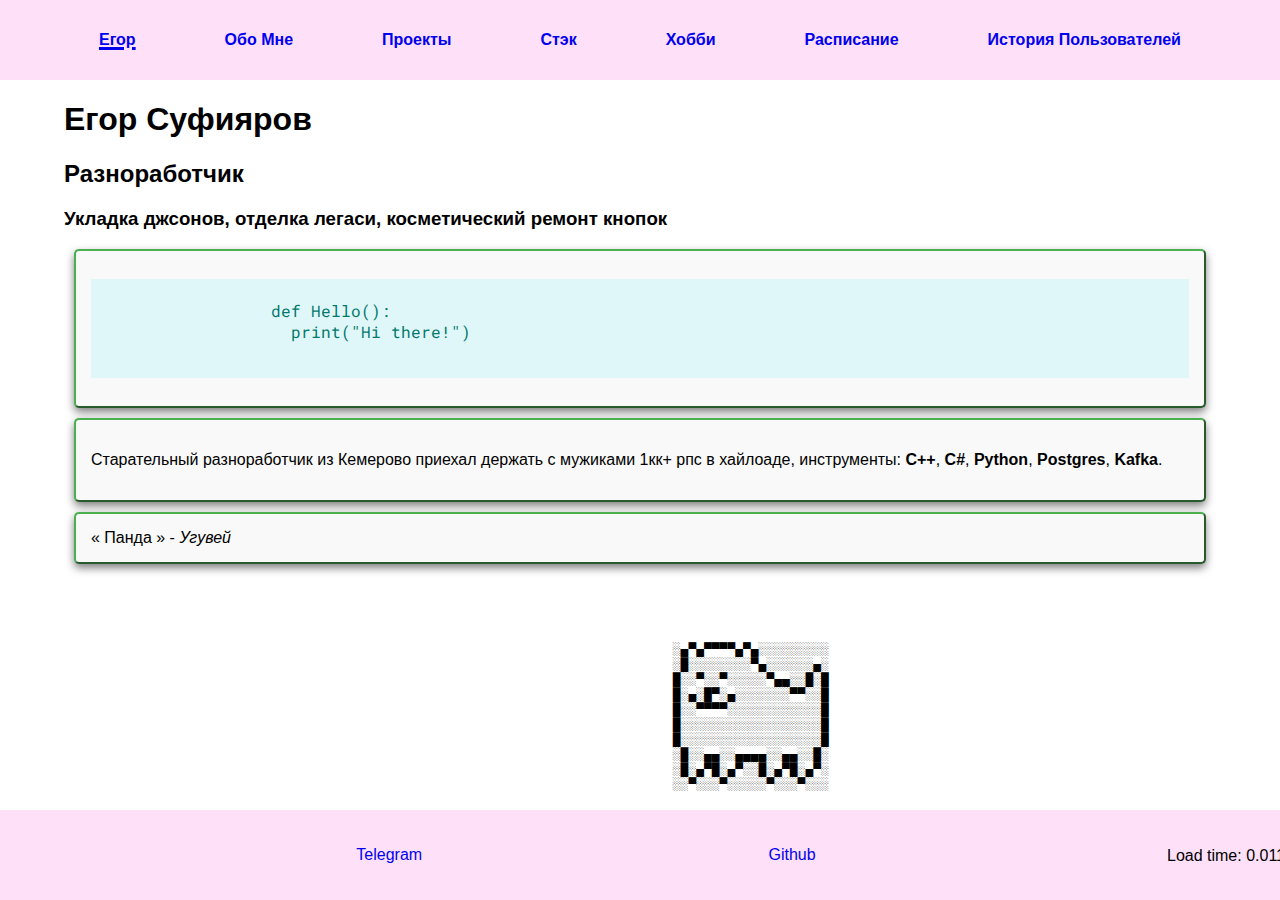
<file: index.html>
<!DOCTYPE html>
<html lang="ru">
  <head>
    <meta charset="UTF-8" />
    <meta name="keywords" content="software,cv,github,index" />
    <meta
      name="description"
      content="cv site with my projects"
    />
    <title>egorsufiyarov| index</title>
    <link rel="stylesheet" href="css/common.css" />
    <link rel="stylesheet" href="css/index.css" />
    <link href="https://fonts.googleapis.com/css2?family=Roboto+Mono:wght@400&display=swap" rel="stylesheet">
    <script src="js/pageLoadTime.js"></script>
  </head>

  <body>
    <header class="header">
      <nav class="header__navigation">
        <a 
        class="header__navigation-logo header__navigation-item header__item-onmouseover"
        href="index.html"
        >Егор</a>

        <a class="header__navigation-about header__navigation-item header__item-onmouseover" href="about.html">Обо мне</a>
        <a class="header__navigation-projects header__navigation-item header__item-onmouseover" href="projects.html">Проекты</a>
        <a class="header__navigation-technologies header__navigation-item header__item-onmouseover" href="technologies.html">Стэк</a>
        <a class="header__navigation-hobbies header__navigation-item header__item-onmouseover" href="hobbies.html">Хобби</a>
        <a class="header__navigation-schedule header__navigation-item header__item-onmouseover" href="schedule.html">Расписание</a>
        <a class="header__navigation-contacts header__navigation-item header__item-onmouseover" href="view_history.html">История пользователей</a>
      </nav>
    </header>

    <main class="main">
      <div class="main__geninfo">
        <h1 class="main__geninfo-item">Егор Суфияров</h1>
        <h2 class="main__geninfo-item">Разноработчик</h2>
        <h3 class="main__geninfo-item">Укладка джсонов, отделка легаси, косметический ремонт кнопок</h3>
      </div>
        <div class="main__section-ascii">
          <pre>
            ░▄▀▄▀▀▀▀▄▀▄░░░░░░░░░
            ░█░░░░░░░░▀▄░░░░░░▄░
            █░░▀░░▀░░░░░▀▄▄░░█░█
            █░▄░█▀░▄░░░░░░░▀▀░░█
            █░░▀▀▀▀░░░░░░░░░░░░█
            █░░░░░░░░░░░░░░░░░░█
            █░░░░░░░░░░░░░░░░░░█
            ░█░░▄▄░░▄▄▄▄░░▄▄░░█░
            ░█░▄▀█░▄▀░░█░▄▀█░▄▀░
            ░░▀░░░▀░░░░░▀░░░▀░░░
          </pre>
        </div>

      <section class="main__section">
        <div class="main__section-item main__section-code">
          <pre>
              <code>
                  def Hello():
                    print("Hi there!")
              </code>
          </pre>
        </div>
      </section>

      <section class="main__section">
        <div class="main__section-content">
          <p>
            Старательный разноработчик из Кемерово
            приехал держать с мужиками 1кк+ рпс
            в хайлоаде, инструменты:
            <b>C++</b>, <b>C#</b>, <b>Python</b>, <b>Postgres</b>, <b>Kafka</b>.
          </p>
        </div>
      </section>

      <section class="main__section">
        <div class="main__section-quote">
        <q>
            Панда
        </q>
        - <cite>Угувей</cite>
        </div>
      </section>
    </main>

    <footer class="footer">
      <nav class="footer__navigation">
        <a class="footer__navigation-telegram footer__navigation-item footer__item-onmouseover" href="https://t.me/sufiyarovegor">telegram</a>
        <a class="footer__navigation-github footer__navigation-item footer__item-onmouseover" href="https://github.com/krbyhome">github</a>
      </nav>

      <div class="footer__time" id="page-load-time"></div>
    </footer>
  </body>
</html>
</file>
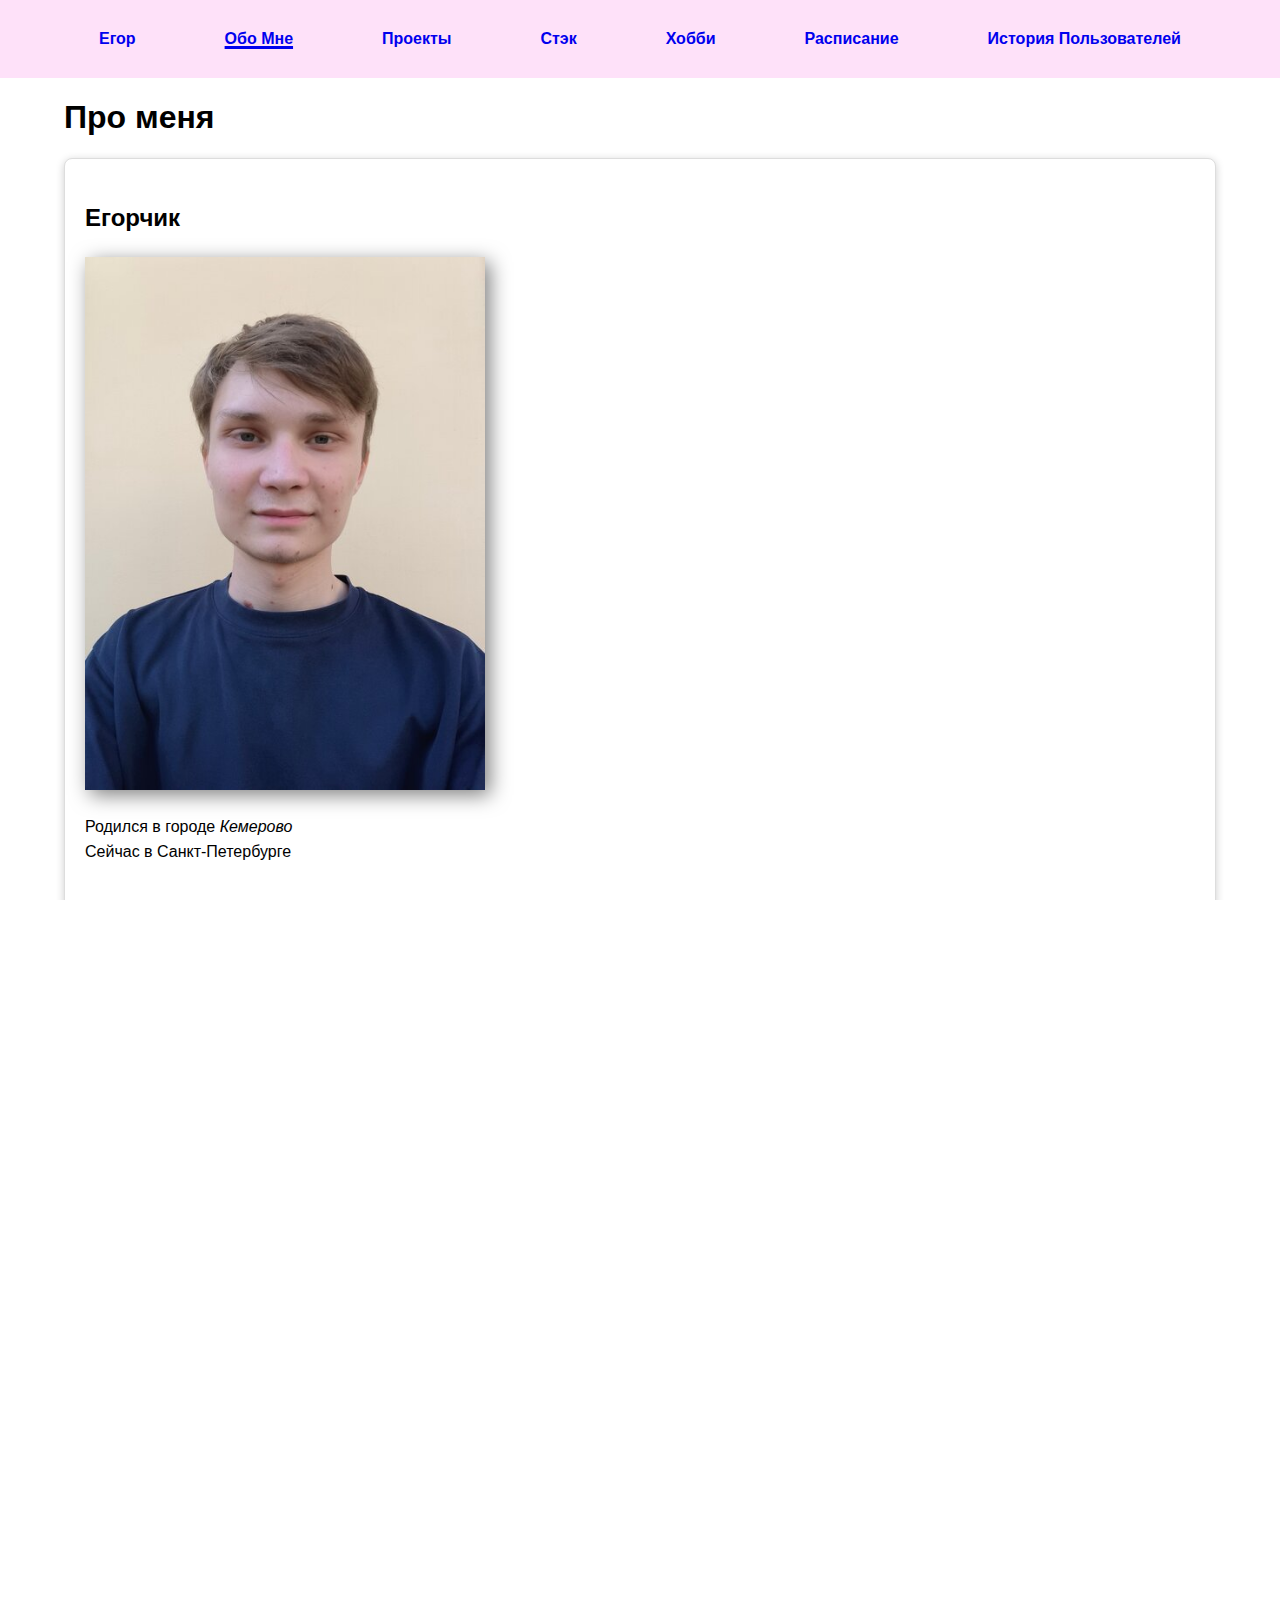
<file: about.html>
<!DOCTYPE html>
<html lang="ru">
  <head>
    <meta charset="UTF-8" />
    <meta name="keywords" content="software,cv,github,about" />
    <meta name="description" content="page about me"/>
    <title>egorsufiyarov| about</title>
    <link rel="stylesheet" href="css/common.css" />
    <link rel="stylesheet" href="css/about.css" />
    <link href="https://fonts.googleapis.com/css2?family=Roboto+Mono:wght@400&display=swap" rel="stylesheet">
    <link href="https://cdn.knightlab.com/libs/timeline3/latest/css/timeline.css" rel="stylesheet">
    <script src="https://cdn.knightlab.com/libs/timeline3/latest/js/timeline.js"></script>
    <script src="js/timeline.js"></script>
    <script src="js/pageLoadTime.js"></script>
  </head>

  <body>
    <header class="header">
      <nav class="header__navigation">
        <a 
        class="header__navigation-logo header__navigation-item header__item-onmouseover"
        href="index.html"
        >Егор</a>

        <a class="header__navigation-about header__navigation-item header__item-onmouseover" href="about.html">Обо мне</a>
        <a class="header__navigation-projects header__navigation-item header__item-onmouseover" href="projects.html">Проекты</a>
        <a class="header__navigation-technologies header__navigation-item header__item-onmouseover" href="technologies.html">Стэк</a>
        <a class="header__navigation-hobbies header__navigation-item header__item-onmouseover" href="hobbies.html">Хобби</a>
        <a class="header__navigation-schedule header__navigation-item header__item-onmouseover" href="schedule.html">Расписание</a>
        <a class="header__navigation-contacts header__navigation-item header__item-onmouseover" href="view_history.html">История пользователей</a>
      </nav>
    </header>

    <main class="main">
        <h1 class="main__title">Про меня</h1>

        <article class="main__about">
          <h2 class="main__about-title">Егорчик</h2>

          <div class="main__about-item main__about-pic-item">
            <img
              class="main__about-pic main__about-pic-shadow"
              src="pics/my_photo.jpg"
            />
          </div>

          <p class="main__about-intro">
            Родился в городе <i>Кемерово</i>
            <br />
            Сейчас в Санкт-Петербурге
          </p>
  
          <div id="timeline-embed" style="width: 100%; height: 600px;"></div>
  
          <h2 class="main__about-title">Сфера увлечений</h2>
          <p class="main__about-aims">
            Мне нравится разрабатывать микросервисы
            <br />
            Участвовать в разработке высоконагруженных приложений
            <br />
            Смотреть Гарри Поттера перед новым годом
          </p>
        </article>
    </main>

    <footer class="footer">
      <nav class="footer__navigation">
        <a class="footer__navigation-telegram footer__navigation-item footer__item-onmouseover" href="https://t.me/sufiyarovegor">telegram</a>
        <a class="footer__navigation-github footer__navigation-item footer__item-onmouseover" href="https://github.com/krbyhome">github</a>
      </nav>

      <div class="footer__time" id="page-load-time"></div>
    </footer>
  </body>
</html>
</file>
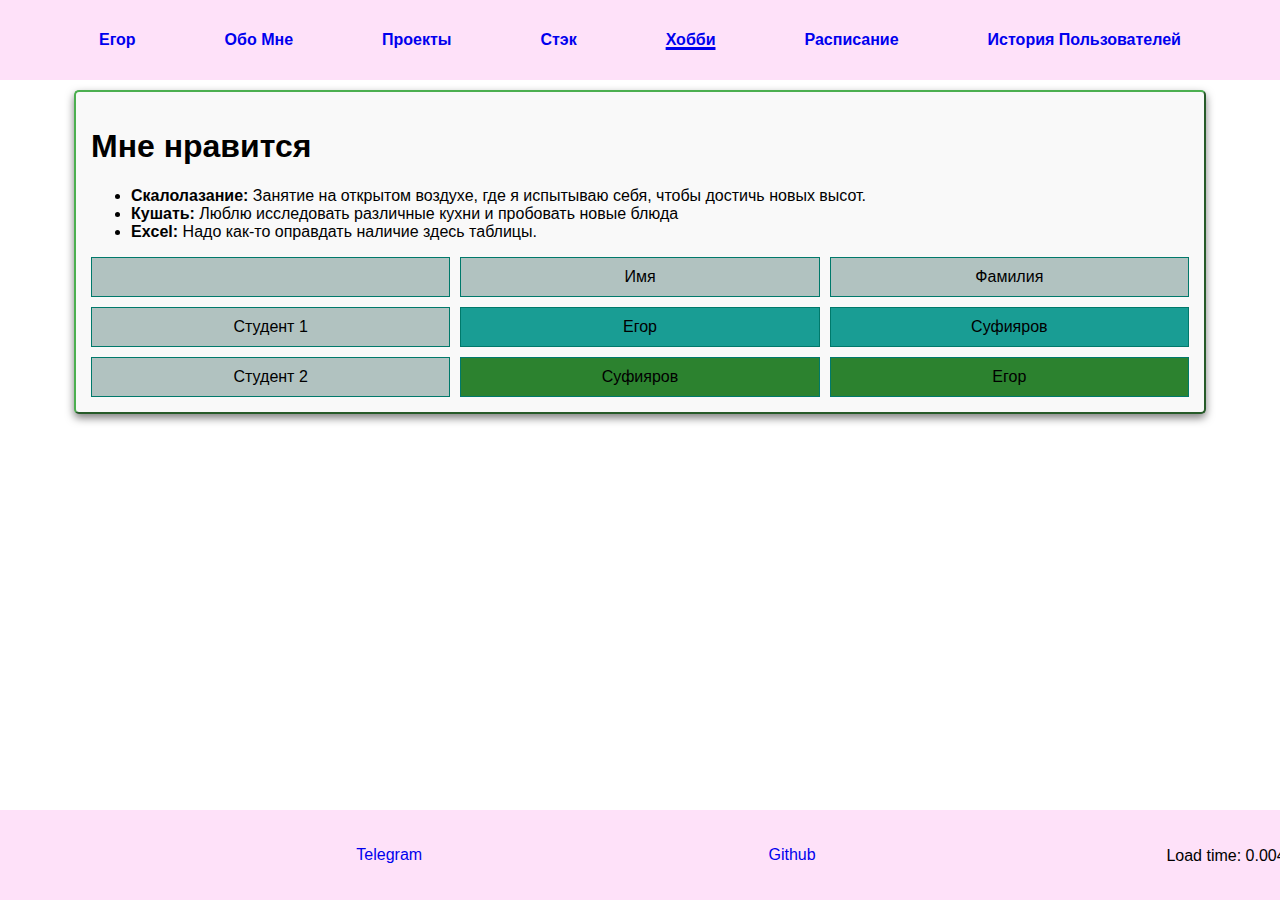
<file: hobbies.html>
<!DOCTYPE html>
<html lang="ru">
  <head>
    <meta charset="UTF-8" />
    <meta name="keywords" content="github,portfolio,frontend,hobbies" />
    <meta name="description" content="page with my hobbies" />
    <title>egorsufiyarov| stack</title>
    <link rel="stylesheet" href="css/common.css" />
    <link rel="stylesheet" href="css/hobbies.css" />
    <link href="https://fonts.googleapis.com/css2?family=Roboto+Mono:wght@400&display=swap" rel="stylesheet">
    <script src="js/pageLoadTime.js"></script>
  </head>

  <body>
    <header class="header">
        <nav class="header__navigation">
            <a 
            class="header__navigation-logo header__navigation-item header__item-onmouseover"
            href="index.html"
            >Егор</a>
    
            <a class="header__navigation-about header__navigation-item header__item-onmouseover" href="about.html">Обо мне</a>
            <a class="header__navigation-projects header__navigation-item header__item-onmouseover" href="projects.html">Проекты</a>
            <a class="header__navigation-technologies header__navigation-item header__item-onmouseover" href="technologies.html">Стэк</a>
            <a class="header__navigation-hobbies header__navigation-item header__item-onmouseover" href="hobbies.html">Хобби</a>
            <a class="header__navigation-schedule header__navigation-item header__item-onmouseover" href="schedule.html">Расписание</a>
            <a class="header__navigation-contacts header__navigation-item header__item-onmouseover" href="view_history.html">История пользователей</a>
        </nav>
    </header>

    <main class="main">
      <section class="main__section">
        <h1 class="main__section-title">Мне нравится</h1>
        <ul class="main__section-hobbies">
            <li class="main__section-hobbies-item"><strong>Скалолазание:</strong> Занятие на открытом воздухе, где я испытываю себя, чтобы достичь новых высот.</li>
            <li class="main__section-hobbies-item"><strong>Кушать:</strong>  Люблю исследовать различные кухни и пробовать новые блюда</li>
            <li class="main__section-hobbies-item"><strong>Excel:</strong> Надо как-то оправдать наличие здесь таблицы.</li>
        </ul>

        <div class="main__section-table">
          <div class="main__section-table-item"></div>
            <div class="main__section-table-item">Имя</div>
            <div class="main__section-table-item">Фамилия</div>
            <div class="main__section-table-item">Студент 1</div>
            <div class="main__section-table-item">Егор</div>
            <div class="main__section-table-item">Суфияров</div>
            <div class="main__section-table-item">Студент 2</div>
            <div class="main__section-table-item">Суфияров</div>
            <div class="main__section-table-item">Егор</div>
        </div>
      </section>
    </main>

    <footer class="footer">
        <nav class="footer__navigation">
            <a class="footer__navigation-telegram footer__navigation-item footer__item-onmouseover" href="https://t.me/sufiyarovegor">telegram</a>
            <a class="footer__navigation-github footer__navigation-item footer__item-onmouseover" href="https://github.com/krbyhome">github</a>
        </nav>

        <div class="footer__time" id="page-load-time"></div>
      </footer>
  </body>
</html>
</file>
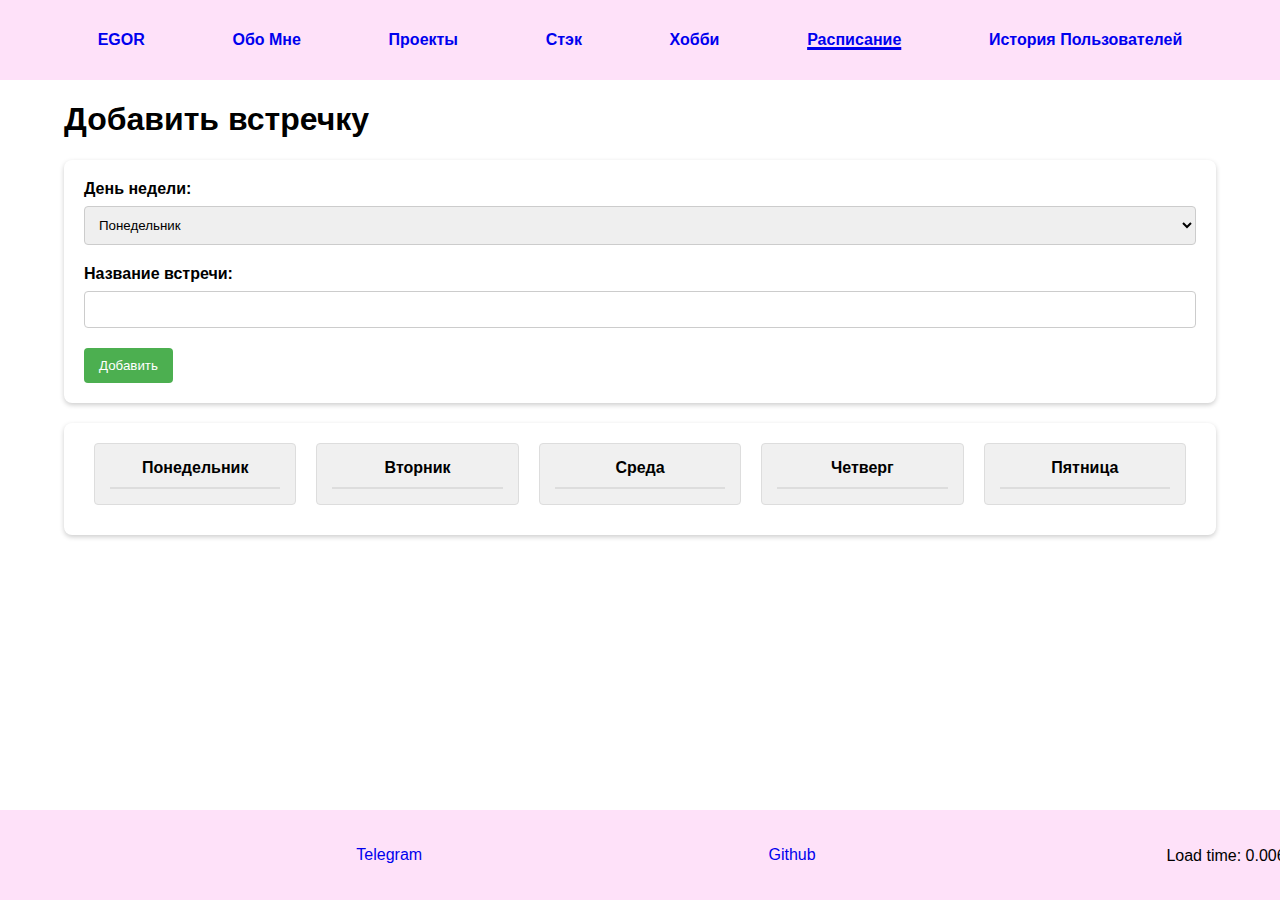
<file: schedule.html>
<!DOCTYPE html>
<html lang="ru">
  <head>
    <meta charset="UTF-8" />
    <meta name="keywords" content="software,cv,github,index" />
    <meta
      name="description"
      content="cv site with my projects"
    />
    <title>egorsufiyarov| index</title>
    <link rel="stylesheet" href="css/common.css" />
    <link rel="stylesheet" href="css/schedule.css" />
    <link href="https://fonts.googleapis.com/css2?family=Roboto+Mono:wght@400&display=swap" rel="stylesheet">
    <script src="js/pageLoadTime.js"></script>
    <script src="js/schedule.js"></script>
  </head>

  <body>
    <header class="header">
      <nav class="header__navigation">
        <a 
        class="header__navigation-logo header__navigation-item header__item-onmouseover"
        href="index.html"
        >EGOR</a>

        <a class="header__navigation-about header__navigation-item header__item-onmouseover" href="about.html">Обо мне</a>
        <a class="header__navigation-projects header__navigation-item header__item-onmouseover" href="projects.html">Проекты</a>
        <a class="header__navigation-technologies header__navigation-item header__item-onmouseover" href="technologies.html">Стэк</a>
        <a class="header__navigation-hobbies header__navigation-item header__item-onmouseover" href="hobbies.html">Хобби</a>
        <a class="header__navigation-schedule header__navigation-item header__item-onmouseover" href="schedule.html">Расписание</a>
        <a class="header__navigation-contacts header__navigation-item header__item-onmouseover" href="view_history.html">История пользователей</a>
      </nav>
    </header>

    <main class="main">
        <h1>Добавить встречку</h1>
        <form class="main__event" id="eventForm">
            <label class="main__event-label" for="day-select">День недели:</label>
            <select class="main__form-option" id="form-day-select" name="form-day-select" required>
                <option value="Понедельник">Понедельник</option>
                <option value="Вторник">Вторник</option>
                <option value="Среда">Среда</option>
                <option value="Четверг">Четверг</option>
                <option value="Пятница">Пятница</option>
            </select>

            <label class="main__event-label" for="event">Название встречи:</label>
            <input class="main__event-input" type="text" id="event-input" name="event-input" required>

            <button class="main__event-button" type="submit">Добавить</button>
        </form>

        <div class="main__schedule-container">
            <div class="main__field main__day">Понедельник</div>
            <div class="main__field main__day">Вторник</div>
            <div class="main__field main__day">Среда</div>
            <div class="main__field main__day">Четверг</div>
            <div class="main__field main__day">Пятница</div>
        </div>
    </main>

    <footer class="footer">
      <nav class="footer__navigation">
        <a class="footer__navigation-telegram footer__navigation-item footer__item-onmouseover" href="https://t.me/sufiyarovegor">telegram</a>
        <a class="footer__navigation-github footer__navigation-item footer__item-onmouseover" href="https://github.com/krbyhome">github</a>
      </nav>

      <div class="footer__time" id="page-load-time"></div>
    </footer>
  </body>
</html>
</file>
<file: css/common.css>
a {
    text-transform: capitalize;
    text-decoration: none;
}

html, body {
    height: 100%;
    width: 100%;

    margin: 0;
}


html {
    font-family: 'Roboto', sans-serif;
    overflow: hidden;
}

body {
    display: flex;
    flex: 1;
    flex-direction: column;
    overflow-y: auto;
    min-height: 100vh;
}

.header {
    background-color: #fee1f9;
    color: #ffffff;
    font-weight: bold;
    height: 60px;
    position: sticky;
    z-index: 1000;
    top: 0; 
    left:0;
    padding: 10px;
    display: flex;
    justify-content: space-between;
    align-items: center;
}

.header__navigation {
    display: flex;
    flex: 1;
    align-items: center;
    justify-content: space-evenly;
    margin: 20px 0px;
}

.footer {
    display: flex;
    background-color: #fee1f9;
    width: 100%;
    height: 50px;
    padding: 20px 10px;
}

.footer__navigation {
    display: flex;
    flex: 1;
    align-items: center;
    justify-content: space-evenly;
}

.main {
    margin: 0 5%;
    flex: 1;
}

.main__section {
    padding: 15px;
    border: 2px outset #4CAF50;
    margin: 10px;
    flex: 1;
    background-color: #f9f9f9;
    border-radius: 5px;
    box-shadow: 0 4px 8px rgba(0, 0, 0, 0.5);
}

.footer__time {
    display: flex;
    align-items: center;
    justify-content: space-evenly;
    margin-top: 2px;
    width: 10%;
}

.header__item-onmouseover {
    transition: background-color 0.3s ease;
}

.header__item-onmouseover:hover {
    color: rgb(32, 126, 241);
}

.footer__item-onmouseover {
    transition: background-color 0.3s ease;
}

.footer__item-onmouseover:hover {
    color: rgb(32, 126, 241);
}
</file>
<file: css/index.css>
.main__section-code {
    background-color: #e0f7fa;
    color: #00796b;
}

.main__section-code code {
    font-family: 'Roboto Mono', monospace;
    font-size: 16px;
}

.main__section-ascii {
    display: flex;
    position: absolute;
    width: 100%;
    bottom: 60px;
    margin-bottom: 20px;
    justify-content: center;
}
</file>
<file: css/about.css>
.main__about-pic {
    width: 400px;
}
.main__about-pic-shadow {
  filter: drop-shadow(5px 5px 10px rgba(0, 0, 0, 0.5));
}

.main__about {
    padding: 20px;
    background-color: #ffffff;
    border: 1px solid #dddddd;
    border-radius: 8px;
    box-shadow: 0 2px 8px rgba(0, 0, 0, 0.2);
    line-height: 1.6;
    margin: 20px 0;
}

@media screen and (max-width: 500px) {
    .main__about-pic {
      display: none;
    }
}

.timeline-container {
    width: 100%;
    max-width: 800px;
    height: 600px;
    margin-top: 20px;
    background-color: #f9f9f9;
    border-radius: 5px;
    box-shadow: 0 4px 8px rgba(0, 0, 0, 0.1);
    overflow: hidden;
}

.tl-timeline {
    background-color: #fee1f9;
}

.tl-slide-content h2 {
    color: #4CAF50;
    font-size: 20px;
    margin: 0;
    padding-bottom: 15px;
}

.tl-text-content p {
    color: #333;
    font-size: 16px;
    line-height: 1.6;
}

.tl-timemarker-content {
    background-color: #fee1f9;
    color: #ffffff;
    font-weight: bold;
    border-radius: 5px;
    box-shadow: 0 2px 4px rgba(0, 0, 0, 0.2);
    padding: 5px 10px;
}

@media (max-width: 768px) {
    .timeline-container {
        height: 500px; 
    }
}
</file>
<file: css/hobbies.css>
.main__section-table {
    display: grid;
    grid-template-columns: repeat(3, 1fr);
    grid-template-rows: auto;
    gap: 10px;
}

.main__section-table-item {
    border: 1px solid #00796b;
    padding: 10px;
    text-align: center;
    transition: background-color 0.3s ease;
}

.main__section-table-item:nth-child(6n + 5),
.main__section-table-item:nth-child(6n + 6) {
    background-color: rgb(25, 157, 148);
}

.main__section-table-item:nth-child(6n + 8),
.main__section-table-item:nth-child(6n + 9) {
    background-color: rgb(44, 130, 47);
}

.main__section-table-item:nth-child(-n+3),
.main__section-table-item:nth-child(3n + 1) {
    background-color: rgb(177, 194, 192);
}

@media screen and (max-width: 400px) {
    .main__section-table {
        display: none;
    }
}
</file>
<file: css/schedule.css>
.main__event {
    background-color: #ffffff;
    border-radius: 8px;
    box-shadow: 0 2px 5px rgba(0, 0, 0, 0.2);
    padding: 20px;
    margin-bottom: 20px;
}

.main__event-label {
    display: block;
    margin-bottom: 8px;
    font-weight: bold;
}

.main__form-option,
.main__event-input {
    width: 100%;
    padding: 10px;
    margin-bottom: 20px;
    box-sizing: border-box;
    border: 1px solid #ccc;
    border-radius: 4px;
}

.main__event-button {
    background-color: #4CAF50;
    color: white;
    border: none;
    padding: 10px 15px;
    border-radius: 4px;
    cursor: pointer;
    transition: background-color 0.3s ease;
}

.main__event-button:hover {
    background-color: #45a049;
}

.main__schedule-container {
    display: flex;
    justify-content: space-around;
    background-color: #ffffff;
    padding: 20px;
    border-radius: 8px;
    box-shadow: 0 2px 5px rgba(0, 0, 0, 0.2);
}

.main__field {
    flex: 1;
    background-color: #f0f0f0;
    border: 1px solid #ddd;
    border-radius: 4px;
    padding: 15px;
    text-align: center;
    margin: 0 10px;
    position: relative;
}

.main__day {
    font-weight: bold;
    margin-bottom: 10px;
}

.main__day::after {
    content: '';
    display: block;
    height: 2px;
    background-color: #ddd;
    margin-top: 10px;
}

.event-item {
    background-color: #e0f7fa;
    border: 1px solid #b2ebf2;
    border-radius: 4px;
    margin: 5px 0;
    padding: 10px; 
    text-align: left;
}
</file>
